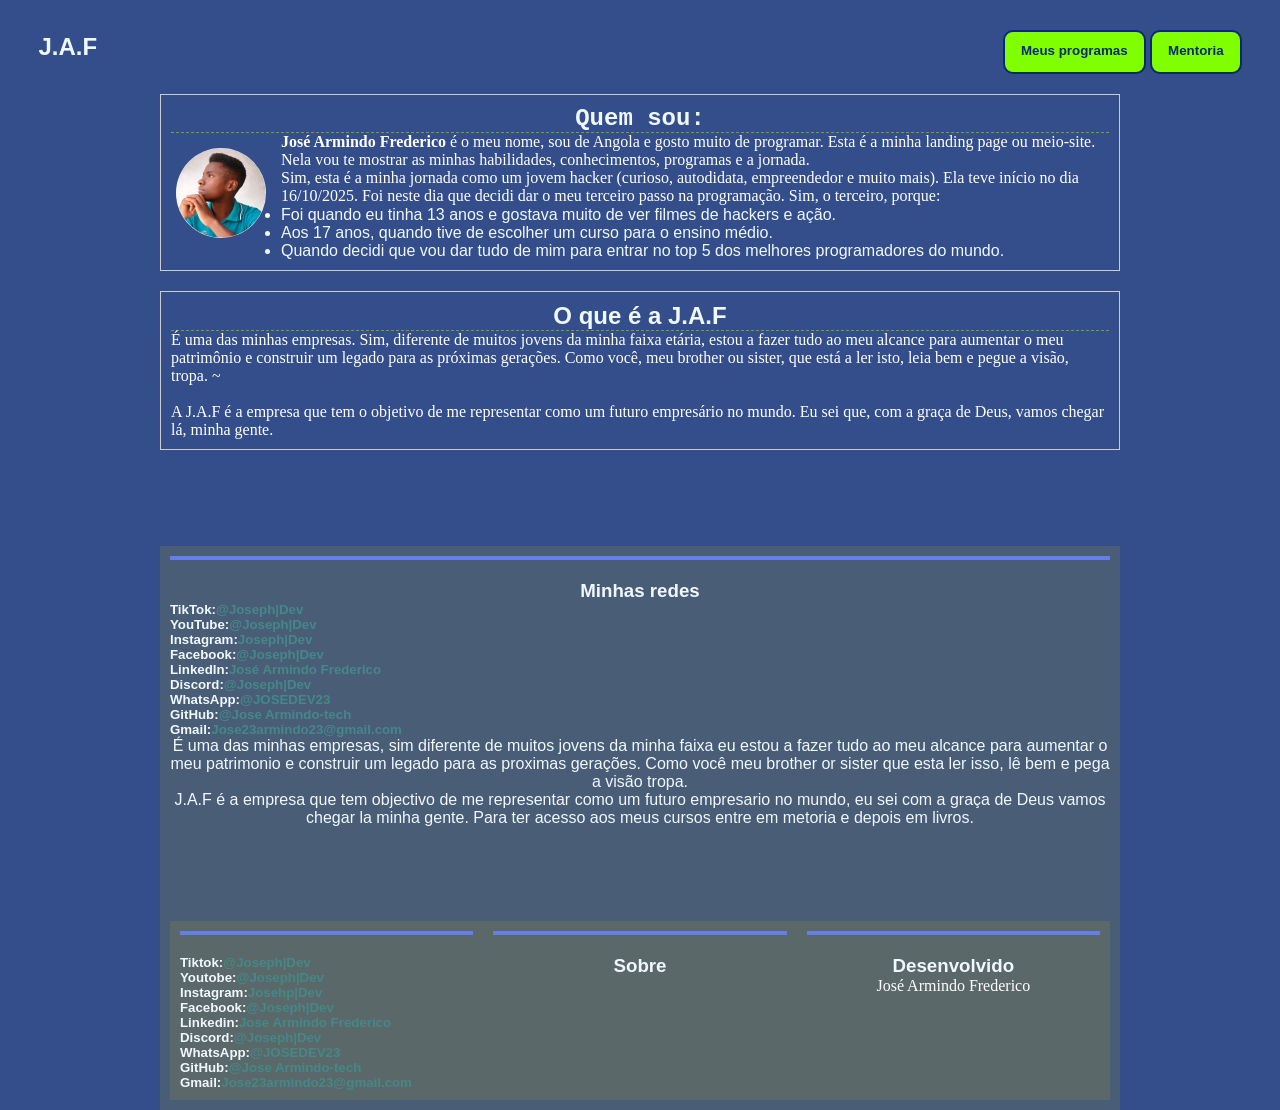
<file: index.html>
<!DOCTYPE html>
<html lang="pt">
<head>
    <meta charset="UTF-8">
    <meta name="viewport" content="width=device-width, initial-scale=1.0">
    <title>José Armindo Frederico</title>
    <link rel="stylesheet" href="desgner/perfil.css">
</head>
<body>
    <nav>
        <div class="logo">
          <h1>J.A.F</h1>
        </div>
    <div class="menu">
            <button><a href="programas/programas.html">Meus programas</a></button>
            <button><a href="aprender/mentoria.html">Mentoria</a></button>
        </div>
    </nav>

<div class="conter">
    <article>        
        <h2 style="font-family: 'Courier New', Courier, monospace;">Quem sou:</h2>
        <img  class="my" src="desgner/image/my.png ">                
        <p style="text-decoration:dashed"> <b>José Armindo Frederico</b> é o meu nome, sou de Angola e gosto muito de programar.
            Esta é a minha landing page ou meio-site. Nela vou te mostrar as minhas habilidades, conhecimentos, programas e a jornada.

   
        <p>
                Sim, esta é a minha jornada como um jovem hacker (curioso, autodidata, empreendedor e muito mais).
            Ela teve início no dia 16/10/2025. Foi neste dia que decidi dar o meu terceiro passo na programação. Sim, o terceiro, porque:<br>
        </p>
        <ul>
            <li>Foi quando eu tinha 13 anos e gostava muito de ver filmes de hackers e ação.</li>
            <li>Aos 17 anos, quando tive de escolher um curso para o ensino médio.</li>
            <li>Quando decidi que vou dar tudo de mim para entrar no top 5 dos melhores programadores do mundo.</li>
        </ul>
            </article>
            <article>            
                <h2>O que é a J.A.F</h2>
                <p>

                    É uma das minhas empresas. Sim, diferente de muitos jovens da minha faixa etária, estou a fazer tudo ao meu alcance para aumentar o meu patrimônio e construir um legado para as próximas gerações. Como você, meu brother ou sister, que está a ler isto, leia bem e pegue a visão, tropa. ~
                    </p><br>
                    
                <p> A J.A.F é a empresa que tem o objetivo de me representar como um futuro empresário no mundo. Eu sei que, com a graça de Deus, vamos chegar lá, minha gente.
                </p>        
            </article>
            
    <footer>                
    <div class="rede">
<h3>Minhas redes</h3>
    <h5>TikTok:<a href="#">@Joseph|Dev</a></h5>
    <h5>YouTube:<a href="#">@Joseph|Dev</a></h5>
    <h5>Instagram:<a href="#">Joseph|Dev</a></h5>
    <h5>Facebook:<a href="#">@Joseph|Dev</a></h5>
    <h5>LinkedIn:<a href="#">José Armindo Frederico</a></h5>
    <h5>Discord:<a href="#">@Joseph|Dev</a></h5>
    <h5>WhatsApp:<a href="#">@JOSEDEV23</a></h5>
    <h5>GitHub:<a href="#">@Jose Armindo-tech</a></h5>
    <h5>Gmail:<a href="jose23armindo23@gmail.com">Jose23armindo23@gmail.com</a></h5>
                    É uma das minhas empresas, sim diferente de muitos jovens da minha faixa eu estou a fazer tudo ao meu alcance para aumentar o meu patrimonio e construir um legado para as proximas gerações. Como você meu brother or sister que esta ler isso, lê bem e pega a visão tropa. <br>
                    J.A.F  é a empresa que tem objectivo de me representar como um futuro empresario no mundo, eu sei com a graça de Deus vamos chegar la minha gente. Para ter acesso aos meus cursos entre em metoria e depois em livros.
                </p>        
            </article>
            
            <footer>
                
                <div class="rede">
          
                    <h5>Tiktok:<a href="@programadordabanda">@Joseph|Dev</a></h5>
                    <h5>Youtobe:<a href="#">@Joseph|Dev</a></h5>
                    <h5>Instagram:<a href="#">Josehp|Dev</a></h5>
                    <h5>Facebook:<a href="#">@Joseph|Dev</a></h5>
                    <h5>Linkedin:<a href="#">Jose Armindo Frederico</a></h5>
                    <h5>Discord:<a href="#">@Joseph|Dev</a></h5>
                    <h5>WhatsApp:<a href="#">@JOSEDEV23</a></h5>
                    <h5>GitHub:<a href="#">@Jose Armindo-tech</a></h5>
                    <h5>Gmail:<a href="jose23armindo23@gmail.com">Jose23armindo23@gmail.com</a></h5>

                   
        </div>        
        <div class="bloco">
            <h3>Sobre</h3>            
        </div>        
        <div class="bloco">
            <h3>Desenvolvido</h3>    
            <p>José Armindo Frederico</p>
        </div>
    </footer>  
</div>
</body>

</html>
</file>
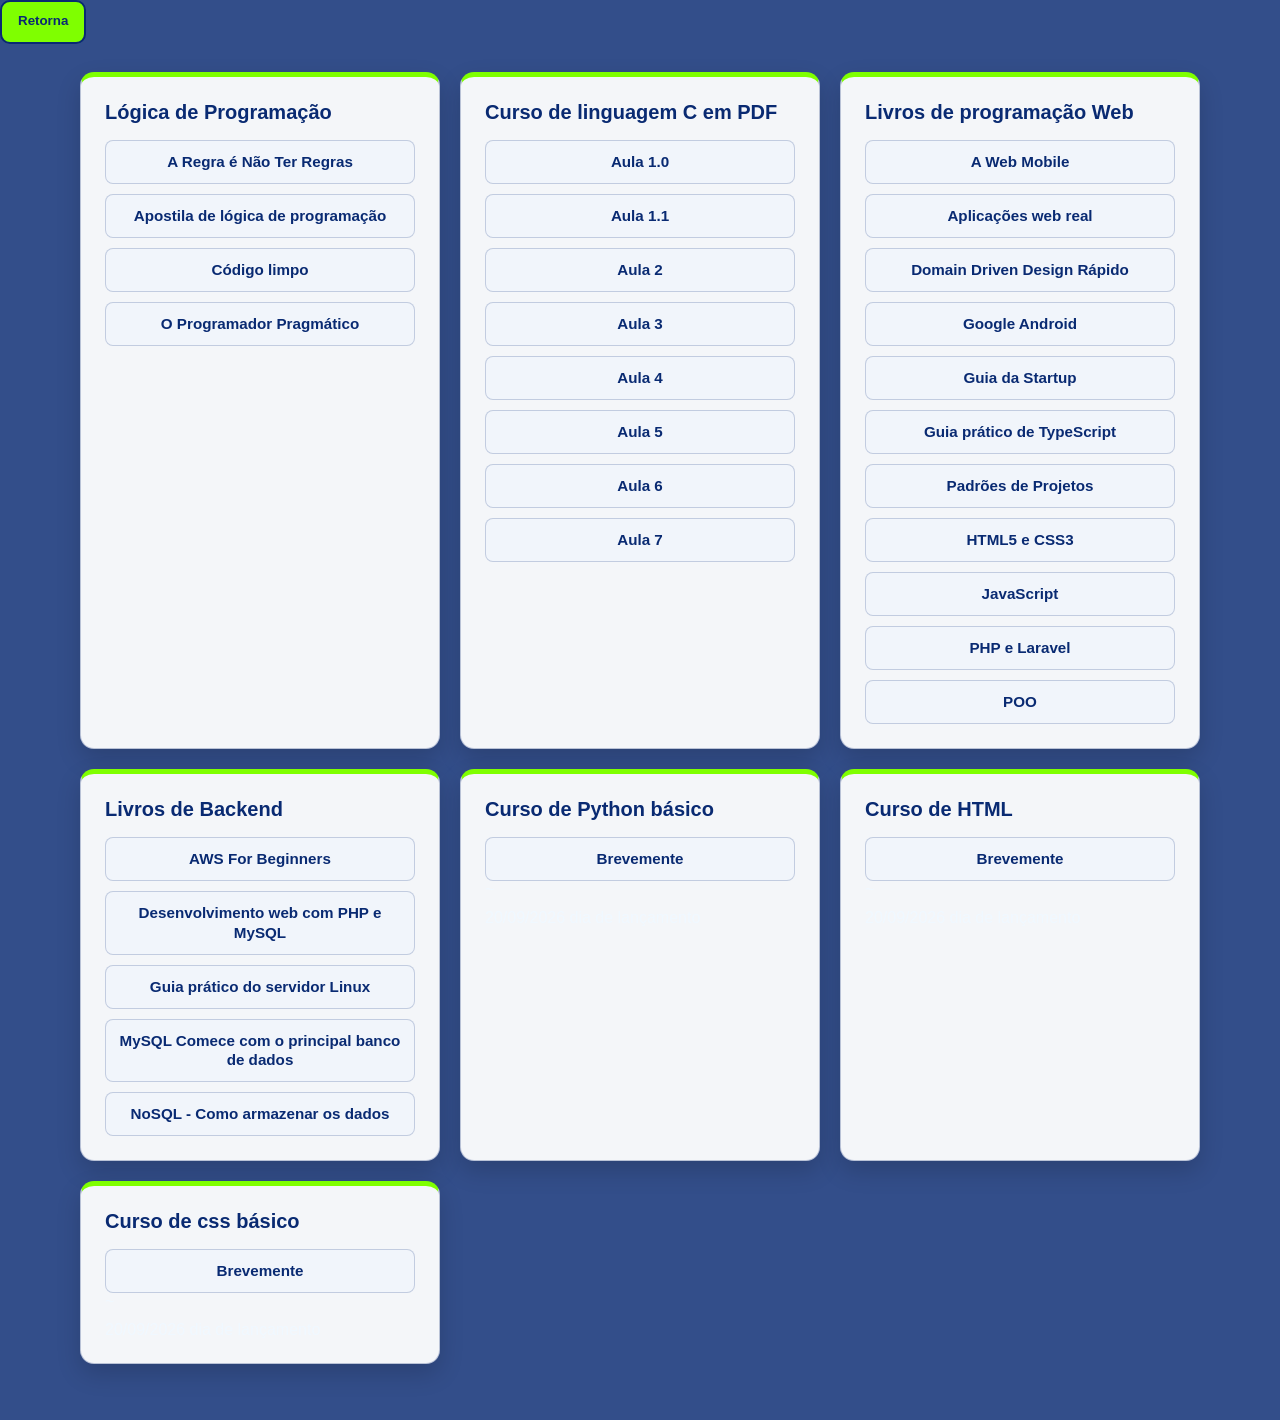
<file: aprender/livros.html>
<!DOCTYPE html>
<html lang="pt">
<head>
    <meta charset="UTF-8">
    <link rel="stylesheet" href="../desgner/perfil.css">
    <meta name="viewport" content="width=device-width, initial-scale=1.0">
    <title>Livros</title>
</head>
<body>
        <div>
            <button><a href="../index.html">Retorna</a></button>
        </div>
    <div class="base">
        <ol>
            <h4>Lógica de Programação</h4>
            <li><a href="Livros de apoio/A Regra é Não Ter Regras - A Netflix e a Cultura da Reinvenção - Autor (Reed Hastings).pdf">A Regra é Não Ter Regras</a></li>
            <li><a href="Livros de apoio/apostila_logica_programacao_CB.pdf">Apostila de lógica de programação</a></li>
            <li><a href="Livros de apoio/codigo-limpo-completo-pt_text.pdf">Código limpo</a></li>
            <li><a href="Livros de apoio/O Programador Pragmático - Autor (Andrew Hunt e David Thomas) (1).pdf">O Programador Pragmático</a></li>
        </ol>
        <ol>
            <h4>Curso de linguagem C em PDF</h4>
            <li><a href="Livros de apoio/Curso basico em c/Aula 0__Introdução ao Curso de C.pdf">Aula 1.0</a></li>
            <li><a href="Livros de apoio/Curso basico em c/Aula 1 — Os primeiros passos com C.pdf">Aula 1.1</a></li>
            <li><a href="Livros de apoio/Curso basico em c/Aula 2 — Operadores em C.pdf">Aula 2</a></li>
            <li><a href="Livros de apoio/Curso basico em c/Aula 3 — Condicionais e Loops em C.pdf">Aula 3</a></li>
            <li><a href="Livros de apoio/Curso basico em c/Aula 4 — Arrays e Funções em C.pdf">Aula 4</a></li>
            <li><a href="Livros de apoio/Curso basico em c/Aula 5 — Switch e Case em C.pdf">Aula 5</a></li>
            <li><a href="Livros de apoio/Curso basico em c/Aula 6 — Struct e Typedef em C.pdf">Aula 6</a></li>
            <li><a href="Livros de apoio/Curso basico em c/Aula_7_Ponteiros_e_Operador_Ponto_C.pdf">Aula 7</a></li>
        </ol>
        <ol>
            <h4>Livros de programação Web</h4>
            <li><a href="Livros de apoio/web/A Web Mobile - Programe para um Mundo de Muitos Dispositivos - Autor (Casa do Código).pdf">A Web Mobile</a></li>
            <li><a href="Livros de apoio/web/Aplicações web real time com Node-js - Autor (Casa do Código).pdf">Aplicações web real</a></li>
            <li><a href="Livros de apoio/web/Domain Driven Design Rapido - Autor (Eric Evans).pdf">Domain Driven Design Rápido</a></li>
            <li><a href="Livros de apoio/web/Google Android - crie aplicações para celulares e tablets - Autor (Casa do Código).pdf">Google Android</a></li>
            <li><a href="Livros de apoio/web/Guia da Startup - Como Startups e Empresas Estabelecidas Podem Criar Produtos Web Rentáveis - Autor (Casa do Código).pdf">Guia da Startup</a></li>
            <li><a href="Livros de apoio/web/Guia prático de TypeScript - Melhore suas aplicações JavaScript - Autor (Casa do Código).pdf">Guia prático de TypeScript</a></li>
            <li><a href="Livros de apoio/Backend/Padrões de Projetos - Soluções Reutilizáveis de Software Orientados a Objetos - Autor (Erich Gamma).pdf">Padrões de Projetos</a></li>
            <li><a href="Livros de apoio/web/HTML5 e CSS3 - domine a web do futuro - Autor (Casa do Código).pdf">HTML5 e CSS3</a></li>
            <li><a href="Livros de apoio/web/LivrodeJavascript.pdf">JavaScript</a></li>
            <li><a href="Livros de apoio/web/PHP e Laravel Crie aplicações web como um verdadeiro artesão.pdf">PHP e Laravel</a></li>
            <li><a href="Livros de apoio/web/POO analise e D S.pdf">POO</a></li>
        </ol>
        <ol>
            <h4>Livros de Backend</h4>
            <li><a href="Livros de apoio/Backend/AWS For Beginners - The ultimate guide to the fundamentals of aws - Autor (Steve M Burnett).pdf">AWS For Beginners</a></li>
            <li><a href="Livros de apoio/Backend/Desenvolvimento web com PHP e MySQL.pdf">Desenvolvimento web com PHP e MySQL</a></li>
            <li><a href="Livros de apoio/Backend/Guia prático do servidor Linux - Administração Linux para iniciantes - Autor (Casa do Código).pdf">Guia prático do servidor Linux</a></li>
            <li><a href="Livros de apoio/Backend/MySQL Comece com o principal banco de dados open source do mercado.pdf">MySQL Comece com o principal banco de dados</a></li>
            <li><a href="Livros de apoio/Backend/NoSQL - Como armazenar os dados de uma aplicação moderna - Autor (Casa do Código).pdf">NoSQL - Como armazenar os dados</a></li>
        </ol>
        <ol>
            <h4>Curso de Python básico</h4>
            <li><a href="#">Brevemente</a></li>~
            <li>20/09/2026 dia de lançamento</li>
        </ol>
        <ol>
            <h4>Curso de HTML</h4>
            <li><a href="#">Brevemente</a></li>~
            <li>20/09/2026 dia de lançamento</li>
        </ol>
        <ol>
            <h4>Curso de css básico</h4>
            <li><a href="#">Brevemente</a></li>~
            <li>20/09/2026 dia de lançamento</li>
        </ol>

    </div>
</body>
</html>
</file>
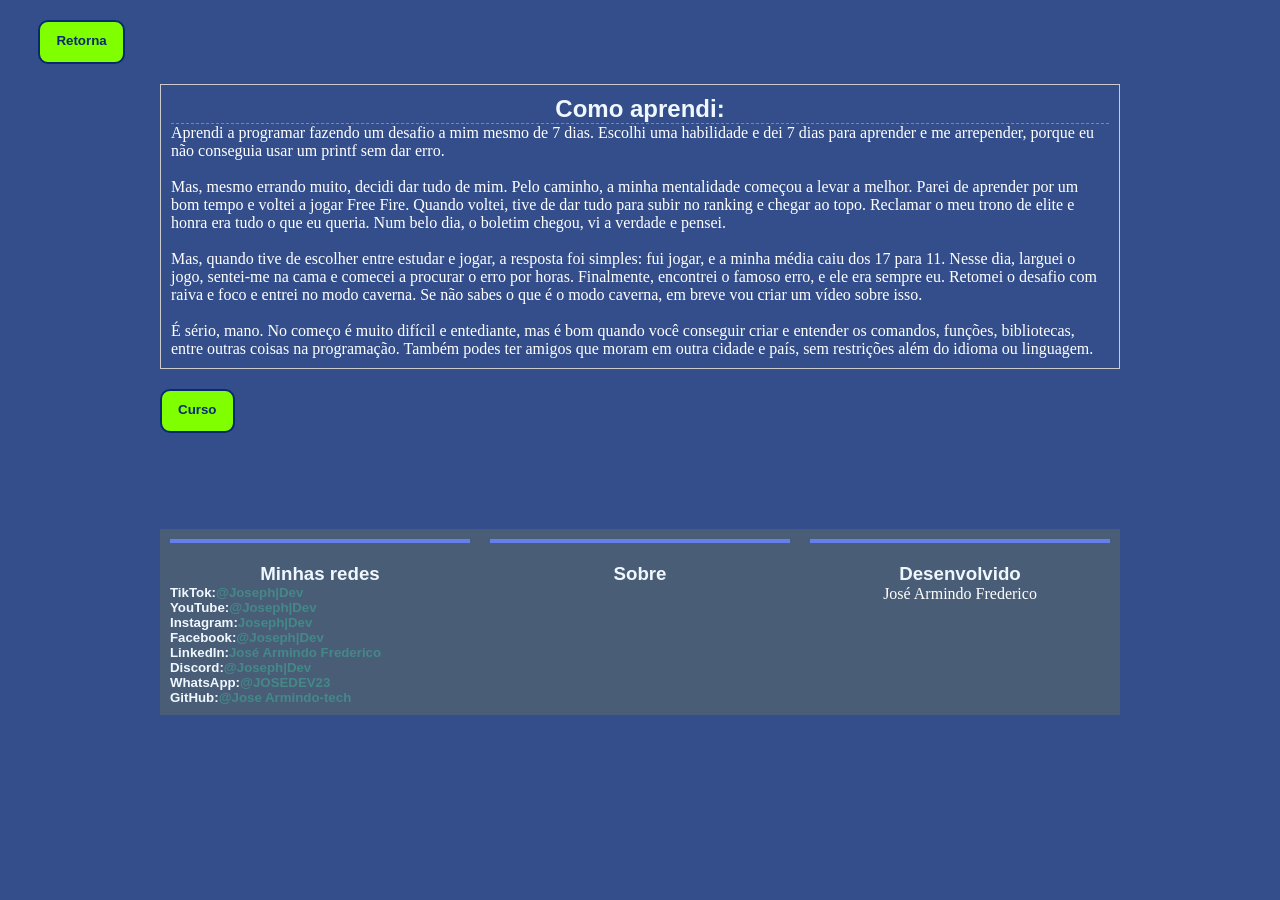
<file: aprender/mentoria.html>
<!DOCTYPE html>
<html lang="pt">
<head>
    <meta charset="UTF-8">
    <meta name="viewport" content="width=device-width, initial-scale=1.0">
    <title>JAF-Mentoria</title>
    <link rel="stylesheet" href="../desgner/perfil.css">
</head>
<body>
    <nav>
        <div>
            <button><a href="../index.html">Retorna</a></button>
        </div>
    </nav>
    <div class="conter">
        <article>
            <h2>Como aprendi:</h2>
            <p>Aprendi a programar fazendo um desafio a mim mesmo de 7 dias. Escolhi uma habilidade e dei
                7 dias para aprender e me arrepender, porque eu não conseguia usar um printf sem dar erro.</p> <br>
                <p>Mas, mesmo errando muito, decidi dar tudo de mim. Pelo caminho, a minha mentalidade começou a
                levar a melhor. Parei de aprender por um bom tempo e voltei a jogar Free Fire. Quando voltei, tive de dar
                tudo para subir no ranking e chegar ao topo. Reclamar o meu trono de elite e honra era tudo o que eu queria. Num belo dia,
                o boletim chegou, vi a verdade e pensei.</p> <br>
               <p>Mas, quando tive de escolher entre estudar e jogar, a resposta foi simples: fui jogar, e a minha média caiu dos 17 para 11.
                Nesse dia, larguei o jogo, sentei-me na cama e comecei a procurar o erro por horas. Finalmente, encontrei o famoso erro, e ele era sempre eu.
                Retomei o desafio com raiva e foco e entrei no modo caverna. Se não sabes o que é o modo caverna, em breve vou criar um vídeo sobre isso.
            </p> <br>
        <p>É sério, mano. No começo é muito difícil e entediante, mas é bom quando você conseguir criar e entender os comandos, funções, bibliotecas, entre outras coisas na
            programação. Também podes ter amigos que moram em outra cidade e país, sem restrições além do idioma ou linguagem.
        </p>
    </article>
    <button><a href="livros.html">Curso</a></button>

    <footer>
        <div class="rede">
            <h3>Minhas redes</h3>
            <h5>TikTok:<a href="#">@Joseph|Dev</a></h5>
            <h5>YouTube:<a href="#">@Joseph|Dev</a></h5>
            <h5>Instagram:<a href="#">Joseph|Dev</a></h5>
            <h5>Facebook:<a href="#">@Joseph|Dev</a></h5>
            <h5>LinkedIn:<a href="#">José Armindo Frederico</a></h5>
            <h5>Discord:<a href="#">@Joseph|Dev</a></h5>
            <h5>WhatsApp:<a href="#">@JOSEDEV23</a></h5>
            <h5>GitHub:<a href="#">@Jose Armindo-tech</a></h5>
        </div>

        <div class="bloco">
            <h3>Sobre</h3>
            
        </div>

        <div class="bloco">
         <h3>Desenvolvido</h3>
         <p>José Armindo Frederico</p>
        </div>
    </footer>
</div>    
</body>
</html>
</file>
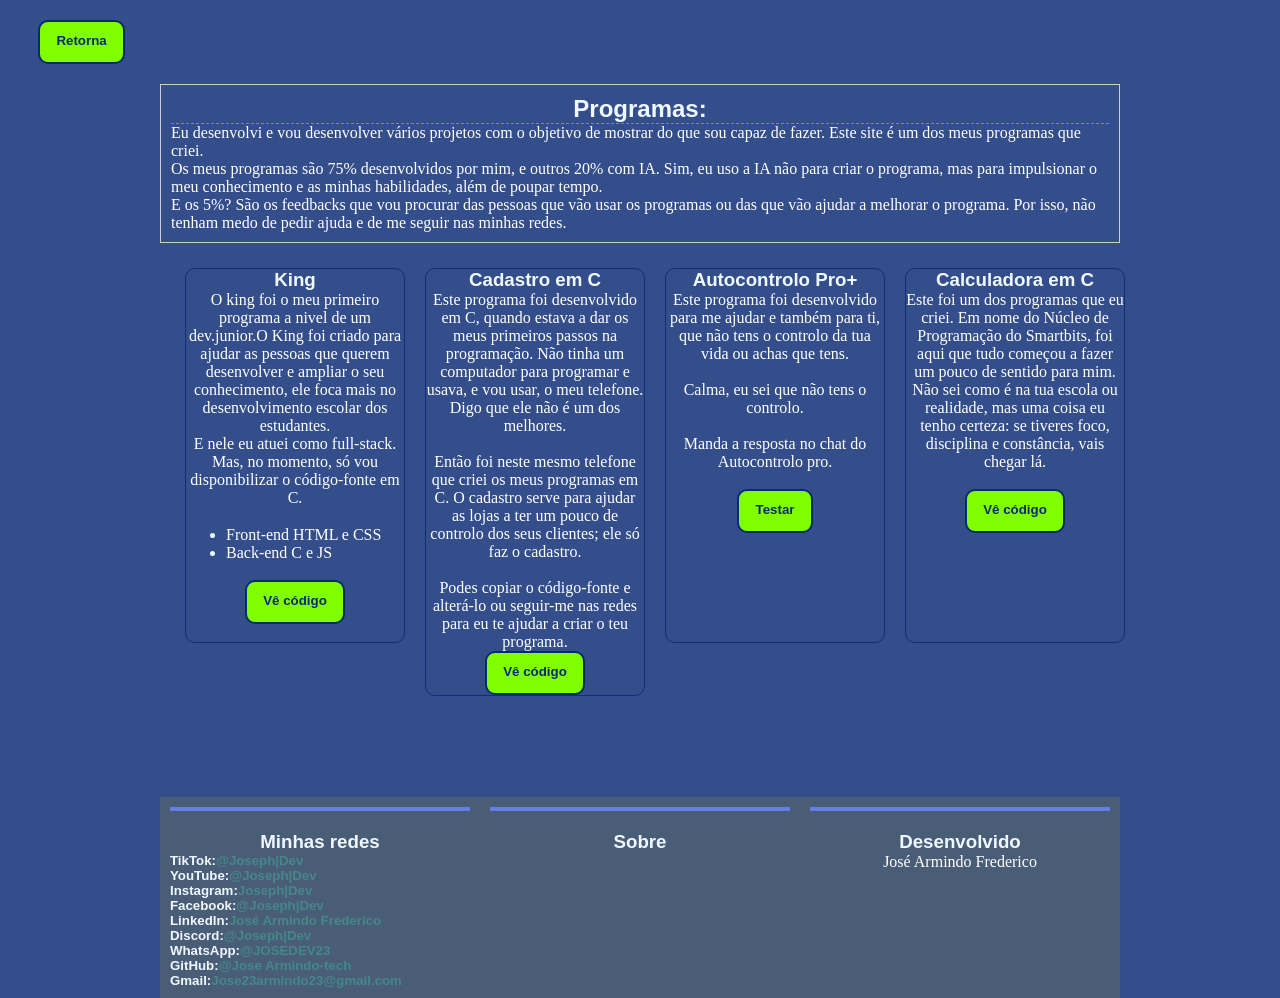
<file: programas/programas.html>
<!DOCTYPE html>
<html lang="pt">
<head>
    <meta charset="UTF-8">
    <meta name="viewport" content="width=device-width, initial-scale=1.0">
    <title>Programas-JAF</title>
    <link rel="stylesheet" href="../desgner/perfil.css">
</head>
<body>
    <nav>
        <div>
            <button><a href="../index.html">Retorna</a></button>
        </div>
    </nav>
    <div class="conter">

        <article>
            <h2>Programas:</h2>
            <p>Eu desenvolvi e vou desenvolver vários projetos com o objetivo
                de mostrar do que sou capaz de fazer. Este site é um dos meus programas
                que criei. <br>
                Os meus programas são 75% desenvolvidos por mim, e outros 20% com IA. Sim, eu uso a IA não para criar o programa, mas para impulsionar o meu conhecimento e as minhas habilidades, além de poupar tempo. <br>E os 5%? São os feedbacks que vou procurar das pessoas que vão usar os programas ou das que vão ajudar a melhorar o programa. Por isso, não tenham medo de pedir ajuda e de me seguir nas minhas redes.
            </p>
        </article>
        <main>
            <section class="sete">
                <div class="card">
                    <div class="card-element">
                        <h3>King </h3>
                        <p>O king foi o meu primeiro programa a nivel de um dev.junior.O King foi criado para ajudar as pessoas que querem desenvolver e ampliar o seu conhecimento, ele 
                            foca mais no desenvolvimento escolar dos estudantes.</p>
                            <p>E nele eu atuei como full-stack. Mas, no momento, só vou disponibilizar o código-fonte em C.
                            </p>
                <br>

                <ul>
                    <li><p style="text-align: left;">Front-end HTML e CSS</p></li>
                    <li><p style="text-align: left;">Back-end C e JS</p></li>                
                </ul>
                <br>
                <button><a href="P em C/chatking.c">Vê código</a></button>
            </div>
        </div>
    </section>
    <section class="sete">
        <div class="card">
            <div class="card-element">
                <h3>Cadastro em C</h3>
                <p>Este programa foi desenvolvido em C, quando estava a dar os meus primeiros passos na programação. Não tinha um computador para programar e usava, e vou usar, o meu telefone. Digo que ele não é um dos melhores.<br>
                    <br>Então foi neste mesmo telefone que criei os meus programas em C. O cadastro serve para ajudar as lojas a ter um pouco de controlo dos seus clientes; ele só faz o cadastro.</p>
                    <br>
                    <p>Podes copiar o código-fonte e alterá-lo ou seguir-me nas redes para eu te ajudar a criar o teu programa.</p>

                    <button ><a href="P em C/cadastro-para-shop.c">Vê código</a></button>
                </div>
            </div>
        </section>
        
        <section class="sete">
            <div class="card">
                <div class="card-element">
                    <h3>Autocontrolo Pro+</h3>
                    <p>Este programa foi desenvolvido para me ajudar e também para ti, que não tens o
                    controlo da tua vida ou achas que tens.</p><br> <p>Calma, eu sei que não tens o controlo.
                    </p> <br> <p>Manda a resposta no chat do Autocontrolo pro.
                    </p>
                        <br>
                        <button><a href="https://autocontrolo-pro.vercel.app">Testar</a></button>
                </div>
            </div>
        </section>
<section class="sete">
    <div class="card">
        <div class="card-element">
            <h3>Calculadora em C</h3>
            <p>Este foi um dos programas que eu criei. Em nome do Núcleo de Programação do Smartbits, foi aqui que tudo começou a fazer um pouco de
                sentido para mim. Não sei como é na tua escola ou realidade, mas uma coisa eu tenho certeza: se tiveres foco, disciplina e constância, vais chegar lá.
            </p>
            <br>
            <button><a href="P em C/Calculadora.c">Vê código</a></button>
        </div>
    </div>
    
</section>
</main>
<footer>
    <div class="rede">
        <h3>Minhas redes</h3>
        <h5>TikTok:<a href="@programadordabanda">@Joseph|Dev</a></h5>
        <h5>YouTube:<a href="#">@Joseph|Dev</a></h5>
        <h5>Instagram:<a href="#">Joseph|Dev</a></h5>
        <h5>Facebook:<a href="#">@Joseph|Dev</a></h5>
        <h5>LinkedIn:<a href="#">José Armindo Frederico</a></h5>
        <h5>Discord:<a href="#">@Joseph|Dev</a></h5>
        <h5>WhatsApp:<a href="we.me">@JOSEDEV23</a></h5>
        <h5>GitHub:<a href="#">@Jose Armindo-tech</a></h5>
        <h5>Gmail:<a href="jose23armindo23@gmail.com">Jose23armindo23@gmail.com</a></h5>
    </div>
    
    <div class="bloco">
        <h3>Sobre</h3>
        
    </div>
    
    <div class="bloco">
        <h3>Desenvolvido</h3>    
        <p>José Armindo Frederico</p>
    </div>
</footer>
</div>
</body>
</html>
</file>
<file: desgner/perfil.css>
:root{
    --fundo: rgba(9, 42, 114, 0.829);
    --F_botao: chartreuse;
    --t:aliceblue;
    --espaco-pagina: clamp(12px, 3vw, 40px);
    --raio: 10px;
}
*{
    box-sizing: border-box;
    margin:0px;
}
html{
    font-size: 16px;
    scroll-behavior: smooth;
}

body{
    min-width: 0;
    min-height: 100vh;
    background:var(--fundo);
    color: var(--t);
    font-family: Arial, Helvetica, sans-serif;
    overflow-x: hidden;
}

nav{
    margin-top: 0;
    display: flex;
    align-items: center;
    justify-content: space-between;
    gap: 20px;
    background: transparent;
    position: static;
    padding: 20px var(--espaco-pagina);
}

a{  color: #488;
    text-decoration: none;
    text-align: center;
}
button{
    padding: 0;
    border: 0;
    background: transparent;
}
button a,
.base a{
    display: inline-block;
    color: #092a72;
    background: var(--F_botao);
    border: 2px solid #092a72;
    border-radius: var(--raio);
    font-weight: 700;
    line-height: 1.3;
    min-height: 44px;
    padding: 10px clamp(12px, 2vw, 16px);
    touch-action: manipulation;
    text-decoration: none;
    transition: background-color 160ms ease, color 160ms ease, transform 160ms ease;
}
button a:hover,
button a:focus-visible,
.base a:hover,
.base a:focus-visible{
    color: var(--F_botao);
    background: #092a72;
    transform: translateY(-2px);
}
.conter{
    margin: 0 auto;
    width: min(960px, calc(100% - (var(--espaco-pagina) * 2)));
    height: auto;

}

.base{
    width: min(1120px, calc(100% - (var(--espaco-pagina) * 2)));
    margin: 0 auto;
    padding: 28px 0 56px;
    display: grid;
    grid-template-columns: repeat(auto-fit, minmax(min(100%, 310px), 1fr));
    gap: 20px;
}

.base > br{
    display: none;
}

.base ol{
    margin: 0;
    padding: 24px;
    list-style: none;
    background: rgba(255, 255, 255, 0.95);
    border: 1px solid rgba(9, 42, 114, 0.25);
    border-top: 5px solid var(--F_botao);
    border-radius: 14px;
    box-shadow: 0 10px 24px rgba(0, 0, 0, 0.16);
}

.base h4{
    margin: 0 0 16px;
    color: #092a72;
    font-size: 1.25rem;
}

.base li + li{
    margin-top: 10px;
}

.base li a{
    display: block;
    background: #f1f5fb;
    border: 1px solid rgba(9, 42, 114, 0.2);
    border-radius: 8px;
    color: #092a72;
    font-size: 0.95rem;
    font-weight: 600;
    padding: 11px 12px;
}

.base li a:hover,
.base li a:focus-visible{
    border-color: #092a72;
}

article {
    border-color: #CCC #999 #999 #CCC;
    border: 1px solid #CCC;
    margin-bottom: 20px;
    padding: 10px;
}

article img {
border: 1px solid #7E9F19;
float: left;
margin: 10px 10px 0 0;
padding: 5px;
height: 100%;
}

article h2{
    text-align: center;
    border-bottom: 1px dashed #7E9F19;
    margin: 0;
}


ul{
    margin-top:1px;
}

d.text1{
    margin: 0px;
    flex:90%;
    align-items: center;
    padding: 4px;
}
h1,h2{
    font-family: Arial, Helvetica, sans-serif;
    color: var(--t);
}
h5{
    text-align: left;
}

.my{
    width: 100px;
    border:blue solid 0px;
    height: 100%;
    border-radius: 50%;
}
.my:hover{
    background-clip: initial;
}
p{
    font-family: 'Times New Roman', Times, serif;
    color: white;
    text-size-adjust: initial;
}
.menu{
    flex: 1 1 50%;
    text-align: right;
    margin-top: 10px;
}
.logo{
    flex: 1 1 50%;
    margin-left: 0;
    text-align:left;
}
footer{
    display: flex;
    width: 100%;
    height: 20%;
    background: #8844;
    margin-top: 10%;
    background-position: bottom;
}
.bloco,.rede,.bloco2{
    margin:10px;
    flex: 33%;
    flex-direction: row;
    border-top: 4px solid #667eea;
    padding-top: 20px;
    width: 100%;
    height: 100%;
    text-align: center;
}
/* estilo para a pasta dos meus programas */
main{
    margin-top: 20px;
    display: flex;
    
}

section{
 flex:0%;
 counter-reset: none;
}
.sete{
    flex: 40%;
    border-radius:  22px solid;
    width: 100%;
    margin-left: 20px;
    position: relative;        
}
.card{
    width: min(100%, 320px);
    align-items: center;
    height: auto;
    background:none;
    text-align: center;
}

.B-code{
    margin-top: 9px;
    margin-left: 10px;
    margin: bottom 0px;;
    border-radius: 2px solid rgb(from blue r g b);
    margin-right: 27px;
}

.B-code:hover{
    border-radius: none;
    background: rgba(172, 255, 47, 0.89);
}

.B-code::before{
    font-size: large;
}
.card-element{
    margin: 5px;
    border: rgba(9, 42, 114, 0.829) groove 1px;
    background-image: linear-gradient(transparent transparent green, 0.9);
    border-radius: var(--raio);
    width: 100%;
    min-height: 375px;
    height: auto;
}

@media (max-width: 600px){
    body{
        flex-direction: column;
    }
    .conter{
        width: calc(100% - 24px);
        height: auto;
    }
    nav{
        align-items: center;
        flex-wrap: wrap;
        gap: 16px;
        padding: 16px 12px;
    }
    .logo,
    .menu{
        flex: 1 1 100%;
        margin-left: 0;
        text-align: center;
    }
    .menu{
        display: flex;
        justify-content: center;
        flex-wrap: wrap;
        gap: 8px;
        margin-top: 0;
    }
    .base{
        width: calc(100% - 24px);
        padding-top: 16px;
        grid-template-columns: 1fr;
    }
    .base ol{
        padding: 18px;
    }
    main{
        flex-direction: column;
        gap: 18px;
    }
    .sete{
        margin-left: 0;
    }
    .card{
        margin-inline: auto;
    }
}

@media (max-width: 400px){
    .bloco{
        display: none;
    }
   .rede{
    align-items: center;
   } 
}
@media (max-width: 475px){
    .bloco{
        display: none;
    }
 .rede{
    text-align: center;

   }
  
}
@media (max-width: 390px){
    footer{
        display: none;
    }
}

@media (min-width: 601px) and (max-width: 900px){
    nav{
        padding-inline: 24px;
    }
    .base{
        width: calc(100% - 48px);
        grid-template-columns: repeat(2, minmax(0, 1fr));
    }
    .conter{
        width: calc(100% - 48px);
    }
    main{
        flex-wrap: wrap;
        gap: 18px;
    }
    .card{
        flex: 1 1 220px;
    }
}

@media (min-width: 901px){
    .base{
        grid-template-columns: repeat(3, minmax(0, 1fr));
    }
}

@media (prefers-reduced-motion: reduce){
    *,
    *::before,
    *::after{
        scroll-behavior: auto !important;
        transition-duration: 0.01ms !important;
    }
}
</file>
